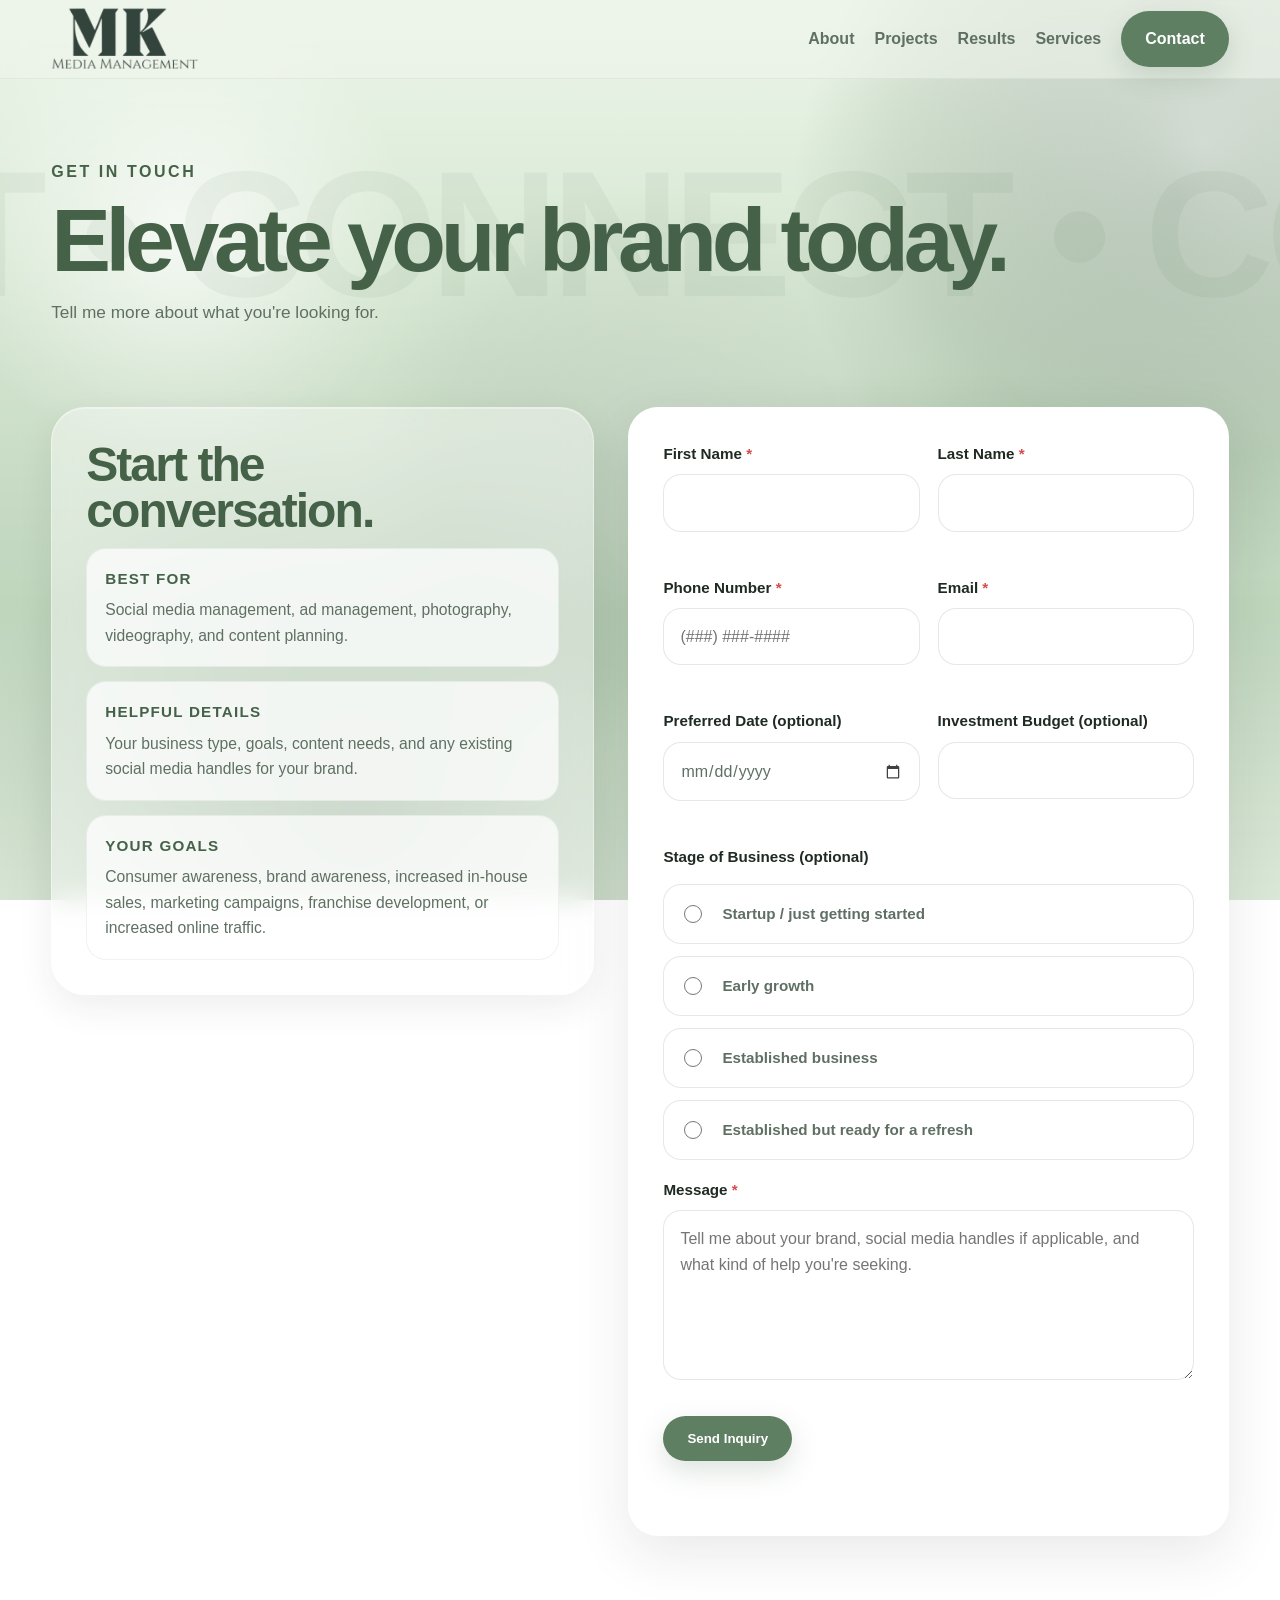
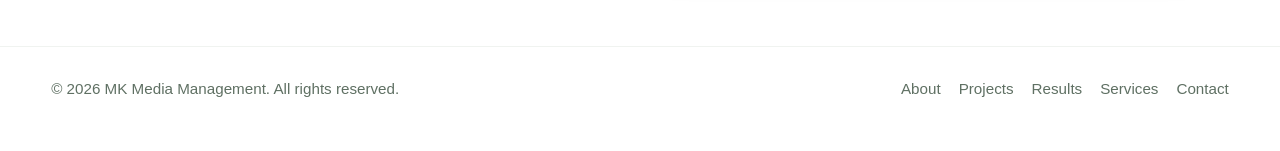
<file: contact.html>
<!DOCTYPE html>
<html lang="en">
<head>
  <meta charset="UTF-8" />
  <meta name="viewport" content="width=device-width, initial-scale=1.0" />
  <title>Contact | MK Media Management</title>
  <link rel="stylesheet" href="styles.css" />
</head>

<body>
  <div class="scroll-bg" id="scrollBg"></div>

  <header>
    <div class="container nav">
      <a href="index.html" class="logo" aria-label="MK Media Management Home">
        <img src="images/mk-logo.png" alt="MK Media Management Logo" />
      </a>

      <nav class="nav-links" aria-label="Main navigation">
        <div class="nav-page-links">
          <a href="about.html">About</a>
          <a href="index.html#projects">Projects</a>
          <a href="index.html#stats">Results</a>
          <a href="index.html#services">Services</a>
        </div>
        <a href="contact.html" class="btn btn-primary nav-contact-btn">Contact</a>
      </nav>
    </div>
  </header>

  <main>
    <section class="contact-hero">
      <div class="contact-bg-word decorative-background-type">CONTACT • CONNECT • CONTACT •</div>

      <div class="container">
        <span class="eyebrow">Get in Touch</span>
        <h1 class="contact-heading">Elevate your brand today.</h1>
        <p class="contact-subtitle">Tell me more about what you're looking for.</p>
      </div>
    </section>

    <section class="contact-section">
      <div class="container contact-layout">
        <div class="contact-info">
          <h2>Start the conversation.</h2>

          <div class="info-list">
            <div class="info-item">
              <strong>Best for</strong>
              <span>Social media management, ad management, photography, videography, and content planning.</span>
            </div>

            <div class="info-item">
              <strong>Helpful details</strong>
              <span>Your business type, goals, content needs, and any existing social media handles for your brand.</span>
            </div>

            <div class="info-item">
              <strong>Your goals</strong>
              <span>Consumer awareness, brand awareness, increased in-house sales, marketing campaigns, franchise development, or increased online traffic.</span>
            </div>
          </div>
        </div>

        <div class="contact-form-wrap">
          <form name="contact" method="POST" data-netlify="true" netlify-honeypot="bot-field" id="contactForm">
            <input type="hidden" name="form-name" value="contact" />

            <p class="bot-field">
              <label>Don’t fill this out: <input name="bot-field" /></label>
            </p>

            <div class="form-grid">
              <div class="form-group">
                <label for="first-name" class="required-label">First Name</label>
                <input type="text" id="first-name" name="first-name" required />
              </div>

              <div class="form-group">
                <label for="last-name" class="required-label">Last Name</label>
                <input type="text" id="last-name" name="last-name" required />
              </div>

              <div class="form-group">
                <label for="phone-number" class="required-label">Phone Number</label>
                <input type="tel" id="phone-number" name="phone-number" placeholder="(###) ###-####" maxlength="14" required />
              </div>

              <div class="form-group">
                <label for="email" class="required-label">Email</label>
                <input type="email" id="email" name="email" required />
              </div>

              <div class="form-group">
                <label for="schedule">Preferred Date (optional)</label>
                <input type="date" id="schedule" name="schedule" />
              </div>

              <div class="form-group">
                <label for="investment">Investment Budget (optional)</label>
                <input type="text" id="investment" name="investment" />
              </div>

              <div class="form-group full">
                <label>Stage of Business (optional)</label>

                <div class="radio-group">
                  <label class="radio-card">
                    <input type="radio" name="business-stage" value="startup" />
                    <span class="radio-text">Startup / just getting started</span>
                  </label>

                  <label class="radio-card">
                    <input type="radio" name="business-stage" value="early-growth" />
                    <span class="radio-text">Early growth</span>
                  </label>

                  <label class="radio-card">
                    <input type="radio" name="business-stage" value="established" />
                    <span class="radio-text">Established business</span>
                  </label>

                  <label class="radio-card">
                    <input type="radio" name="business-stage" value="refresh" />
                    <span class="radio-text">Established but ready for a refresh</span>
                  </label>
                </div>
              </div>

              <div class="form-group full">
                <label for="message" class="required-label">Message</label>
                <textarea id="message" name="message" placeholder="Tell me about your brand, social media handles if applicable, and what kind of help you're seeking." required></textarea>
              </div>
            </div>

            <div class="submit-row">
              <button type="submit" class="btn btn-primary">Send Inquiry</button>
            </div>

            <p id="formResponse" class="form-response" aria-live="polite"></p>
          </form>
        </div>
      </div>
    </section>
  </main>

  <footer>
    <div class="container footer-inner">
      <p>© 2026 MK Media Management. All rights reserved.</p>

      <div class="footer-links">
        <a href="about.html">About</a>
        <a href="index.html#projects">Projects</a>
        <a href="index.html#stats">Results</a>
        <a href="index.html#services">Services</a>
        <a href="contact.html">Contact</a>
      </div>
    </div>
  </footer>
<form name="contact" data-netlify="true" netlify-honeypot="bot-field" hidden>
  <input type="hidden" name="form-name" value="contact" />
  <input name="bot-field" />

  <input type="text" name="first-name" />
  <input type="text" name="last-name" />
  <input type="tel" name="phone-number" />
  <input type="email" name="email" />
  <input type="date" name="schedule" />
  <input type="text" name="investment" />
  <input type="radio" name="business-stage" value="startup" />
  <input type="radio" name="business-stage" value="early-growth" />
  <input type="radio" name="business-stage" value="established" />
  <input type="radio" name="business-stage" value="refresh" />
  <textarea name="message"></textarea>
</form>
  <script src="script.js" defer></script>
</body>
</html>
</file>
<file: styles.css>
/* ==============================
   Shared variables, resets, and index page styles
   ============================== */
    /* ==============================
       THEME VARIABLES
    ============================== */
    :root {
      --bg: #e3efe0;
      --bg2: #cfe2cb;
      --bg3: #d4e3d1;
      --panel: rgba(255, 255, 255, 0.72);
      --text: #1f2a22;
      --muted: #5f7063;
      --green: #5f7f62;
      --green-dark: #456248;
      --line: rgba(69, 98, 72, 0.14);
      --shadow: 0 18px 55px rgba(25, 41, 29, 0.1);
      --max: 1200px;
    }

    /* ==============================
       RESET / BASE
    ============================== */
    * {
      box-sizing: border-box;
      margin: 0;
      padding: 0;
    }

    html {
      scroll-behavior: smooth;
    }

    body {
      font-family: Arial, Helvetica, sans-serif;
      color: var(--text);
      background: transparent;
      overflow-x: hidden;
      line-height: 1.6;
    }


    a,
    a:hover,
    .logo,
    .logo:hover,
    .btn,
    .btn:hover,
    .nav-links a,
    .nav-links a:hover,
    .footer-links a,
    .footer-links a:hover {
      color: inherit;
      text-decoration: none;
    }

    img,
    video {
      display: block;
      max-width: 100%;
    }

    .container {
      width: min(92%, var(--max));
      margin: 0 auto;
    }

    .section {
      position: relative;
      padding: 110px 0;
    }

    .eyebrow {
      display: inline-block;
      margin-bottom: 14px;
      font-size: 1rem;
      letter-spacing: 0.16em;
      text-transform: uppercase;
      font-weight: 700;
      color: var(--green-dark);
    }

    .section-title {
      max-width: none;
      margin-bottom: 16px;
      font-size: clamp(2.2rem, 5vw, 4.4rem);
      line-height: 0.96;
      letter-spacing: -0.05em;
      color: var(--green-dark);
    }

    .decorative-background-type {
      font-family: "Arial Black", Arial, Helvetica, sans-serif;
      font-weight: 900;
      line-height: 0.86;
      letter-spacing: -0.045em;
      text-transform: uppercase;
      color: rgba(69, 98, 72, 0.06);
      -webkit-font-smoothing: antialiased;
      text-rendering: geometricPrecision;
    }

    .section-subtitle {
      max-width: 720px;
      color: var(--muted);
      font-size: 1.05rem;
    }

    /* ==============================
       ANIMATED BACKGROUND
    ============================== */
    .scroll-bg {
      position: fixed;
      inset: 0;
      z-index: -1;
      pointer-events: none;
      will-change: transform, filter;
      animation: backgroundDrift 22s ease-in-out infinite alternate;
      background:
        radial-gradient(circle at 14% 18%, rgba(255, 255, 255, 0.72), transparent 18%),
        radial-gradient(circle at 82% 16%, rgba(255, 255, 255, 0.52), transparent 22%),
        radial-gradient(circle at 52% 42%, rgba(255, 255, 255, 0.26), transparent 28%),
        radial-gradient(circle at 78% 22%, rgba(47, 79, 54, 0.42), transparent 28%),
        radial-gradient(circle at 28% 78%, rgba(95, 127, 98, 0.36), transparent 32%),
        radial-gradient(circle at 72% 70%, rgba(122, 156, 126, 0.28), transparent 24%),
        radial-gradient(circle at 50% 52%, rgba(62, 95, 68, 0.18), transparent 36%),
        linear-gradient(to bottom, #edf6ea 0%, #d8e8d4 30%, #bfd5bc 68%, #dbe8d8 100%);
    }

    @keyframes backgroundDrift {
      0% {
        transform: scale(1);
        filter: saturate(1) brightness(1);
      }

      50% {
        transform: scale(1.03);
        filter: saturate(1.08) brightness(1.03);
      }

      100% {
        transform: scale(1.05);
        filter: saturate(1.12) brightness(1.05);
      }
    }

    /* ==============================
       BUTTONS
    ============================== */
    .btn {
      display: inline-flex;
      align-items: center;
      justify-content: center;
      border: none;
      border-radius: 999px;
      padding: 15px 24px;
      font-weight: 700;
      cursor: pointer;
      transition: background-color 0.25s ease, color 0.25s ease, transform 0.25s ease, box-shadow 0.25s ease;
    }

    .btn-primary {
      background: var(--green);
      color: #ffffff;
      box-shadow: 0 10px 28px rgba(69, 98, 72, 0.18);
    }

    .btn-primary:hover {
      background: #ffffff;
      color: var(--green-dark);
      transform: scale(1.06);
      box-shadow: 0 12px 30px rgba(69, 98, 72, 0.16);
    }

    /* ==============================
       HEADER / NAVIGATION
    ============================== */
    header {
      position: sticky;
      top: 0;
      z-index: 1000;
      background: rgba(238, 244, 236, 0.6);
      backdrop-filter: blur(12px);
      border-bottom: 1px solid rgba(69, 98, 72, 0.08);
    }

    .nav {
      min-height: 78px;
      display: flex;
      align-items: center;
      justify-content: space-between;
      gap: 24px;
    }

    .logo {
      display: flex;
      align-items: center;
    }

    .logo img {
      height: 64px;
      width: auto;
      object-fit: contain;
      transition: transform 0.25s ease, opacity 0.25s ease;
    }

    .logo:hover img {
      transform: scale(1.03);
      opacity: 0.92;
    }

    .nav-links {
      display: flex;
      align-items: center;
      flex-wrap: wrap;
      gap: 20px;
    }

    .nav-page-links {
      display: flex;
      align-items: center;
      flex-wrap: wrap;
      gap: 20px;
    }

    .nav-links a {
      font-weight: 600;
      color: var(--muted);
    }

    .nav-links a:hover {
      color: var(--text);
    }

    .nav-links a.nav-contact-btn {
      background: var(--green);
      color: #ffffff !important;
      box-shadow: 0 10px 28px rgba(69, 98, 72, 0.18);
    }

    .nav-links a.nav-contact-btn:hover {
      background: #ffffff;
      color: var(--green-dark) !important;
      transform: scale(1.06);
      box-shadow: 0 12px 30px rgba(69, 98, 72, 0.16);
    }

    /* =========================================
       HERO + SOCIAL ICONS + PHONE
    ========================================= */
    .hero {
      position: relative;
      min-height: 100vh;
      display: flex;
      align-items: center;
      padding: 10px 0 160px;
      overflow: hidden;
    }

    .hero-bg-word {
      --word-offset: 0px;
      position: absolute;
      left: 30%;
      top: 60%;
      transform: translate3d(calc(-50% + var(--word-offset)), 0, 0);
      font-size: clamp(5rem, 16vw, 16rem);
      white-space: nowrap;
      pointer-events: none;
      user-select: none;
      will-change: transform;
    }

    .hero-grid {
      position: relative;
      z-index: 2;
      display: grid;
      grid-template-columns: 1.02fr 0.98fr;
      align-items: center;
      gap: 42px;
    }

    .hero-social-stack {
      display: flex;
      flex-direction: column;
      gap: 10px;
      width: fit-content;
      margin-bottom: 36px;
      position: relative;
      top: 0;
    }

    .social-pill {
      width: 54px;
      height: 54px;
      display: flex;
      align-items: center;
      gap: 12px;
      overflow: hidden;
      border-radius: 999px;
      background: rgba(255, 255, 255, 0.62);
      backdrop-filter: blur(12px);
      border: 1px solid rgba(255, 255, 255, 0.42);
      box-shadow: 0 12px 30px rgba(25, 41, 29, 0.1);
      color: var(--green-dark);
      font-weight: 800;
      white-space: nowrap;
      line-height: 1;
      transition: width 0.3s ease, transform 0.25s ease, background 0.25s ease;
    }

    .social-pill:hover {
      width: 320px;
      transform: translateX(4px) scale(1.03);
      background: rgba(255, 255, 255, 0.9);
    }

    .social-pill img {
      display: block;
      width: 34px;
      height: 34px;
      object-fit: contain;
      flex: 0 0 34px;
      margin-left: 10px;
    }

    .social-pill span {
      display: block;
      opacity: 0;
      transform: translateX(0);
      line-height: 1;
      padding-top: 1px;
      transition: opacity 0.25s ease;
    }

    .social-pill:hover span {
      opacity: 1;
    }

    .hero h1 {
      max-width: 700px;
      margin-bottom: 20px;
      font-size: clamp(4rem, 8vw, 7.5rem);
      line-height: 0.86;
      letter-spacing: -0.045em;

      /* APPLE FONT FIX */
      font-family: "Arial Black", Arial, Helvetica, sans-serif;
      font-weight: 900;
      -webkit-font-smoothing: antialiased;
      text-rendering: geometricPrecision;

      text-transform: uppercase;
      color: var(--green-dark);
    }

    .hero p {
      max-width: 610px;
      margin-bottom: 28px;
      color: var(--muted);
      font-size: 1.1rem;
      font-weight: 600;
    }

    .hero-actions,
    .hero-tags {
      display: flex;
      flex-wrap: wrap;
      gap: 14px;
    }

    .hero-actions {
      margin-bottom: 26px;
    }

    .hero-tags span {
      padding: 10px 14px;
      border-radius: 999px;
      background: rgba(255, 255, 255, 0.66);
      border: 1px solid var(--line);
      color: var(--muted);
      font-size: 0.92rem;
      font-weight: 600;
    }

    .hero-right {
      position: relative;
      min-height: 760px;
    }

    .hero-orbit {
      position: absolute;
      top: 50%;
      left: 50%;
      z-index: 1;
      width: 620px;
      height: 620px;
      transform: translate(-50%, -50%) rotate(0deg);
      transform-origin: center;
      border-radius: 50%;
      border: 2px dashed rgba(255, 255, 255, 0.42);
      opacity: 0.7;
      transition: transform 0.1s linear;
    }

    .orbit-spinner {
      --orbit-rotation: 0deg;
      position: absolute;
      inset: 0;
      transform-origin: center;
      transform: translateZ(0) rotate(0deg);
      transition: none;
      will-change: transform;
    }

    .hero-orbit-front {
      display: none;
    }

    .orbit-icon {
      position: absolute;
      width: 80px;
      height: 80px;
      display: grid;
      place-items: center;
      border-radius: 50%;
      background: rgba(255, 255, 255, 0.95);
      border: 1px solid rgba(69, 98, 72, 0.14);
      box-shadow: 0 14px 28px rgba(25, 41, 29, 0.12);
      color: var(--green-dark);
      font-size: 28px;
      transform-origin: center;
      transition: transform 0.25s ease, box-shadow 0.25s ease;
    }

    .orbit-icon:hover {
      transform: scale(1.12) translateY(-2px);
    }

    .hero-orbit .orbit-icon i {
      transform: rotate(calc(-1 * var(--orbit-rotation)));
      transform-origin: center;
    }

    .orbit-icon.ig {
      top: 6px;
      left: 90%;
      transform: translateX(-50%);
    }

    .orbit-icon.ig:hover {
      transform: translateX(-50%) translateY(-2px) scale(1.12);
    }

    .orbit-icon.tt {
      bottom: 18px;
      left: -10px;
    }

    .orbit-icon.fb {
      right: -10px;
      bottom: 18px;
    }

    .orbit-dot {
      position: absolute;
      width: 16px;
      height: 16px;
      border-radius: 50%;
      background: rgba(255, 255, 255, 0.95);
      border: 1px solid rgba(69, 98, 72, 0.14);
      box-shadow: 0 10px 20px rgba(25, 41, 29, 0.12);
    }

    .dot1 {
      top: 10%;
      left: 22%;
    }

    .dot2 {
      top: 20%;
      right: 8%;
    }

    .dot3 {
      right: 14%;
      bottom: 18%;
    }

    .dot4 {
      bottom: 8%;
      left: 28%;
    }

    .dot5 {
      top: 50%;
      left: -8%;
    }

    .phone-stage {
      position: absolute;
      top: 50%;
      left: 50%;
      z-index: 3;
      width: 330px;
      height: 700px;
      perspective: 1400px;
      transform: translate(-50%, -50%);
    }

    .phone {
      position: relative;
      isolation: isolate;
      width: 100%;
      height: 100%;
      padding: 14px;
      border-radius: 44px;
      background: linear-gradient(145deg, #1d241f, #0f1411);
      box-shadow: 0 35px 80px rgba(21, 31, 23, 0.22), inset 0 0 0 1px rgba(255, 255, 255, 0.1);
      transform-style: preserve-3d;
      transition: transform 0.18s ease;
    }

    @media (min-width: 761px) {
      .phone {
        rotate: 0deg;
        transform-origin: 50% 50%;
      }
    }

    .phone::before {
      content: "";
      position: absolute;
      top: 8px;
      left: 50%;
      z-index: 10;
      width: 110px;
      height: 22px;
      border-radius: 0 0 18px 18px;
      background: #0a0d0b;
      pointer-events: none;
      transform: translate3d(-50%, 0, 1px);
    }

    .phone-screen {
      position: relative;
      z-index: 1;
      width: 100%;
      height: 100%;
      overflow: hidden;
      border-radius: 34px;
      background: linear-gradient(to bottom, rgba(0, 0, 0, 0.1), rgba(0, 0, 0, 0.22)), #d8e4d5;
    }

    .phone-screen video {
      position: relative;
      z-index: 1;
      width: 100%;
      height: 100%;
      object-fit: cover;
      transform: scale(1.02);
    }

    .screen-ui {
      position: absolute;
      inset: 0;
      z-index: 2;
      background: linear-gradient(to bottom, rgba(255, 255, 255, 0.16), transparent 22%), linear-gradient(to top, rgba(0, 0, 0, 0.16), transparent 24%);
      pointer-events: none;
    }

    /* ==============================
       WHY IT MATTERS
    ============================== */
    .story-section {
      padding: 0 0 120px;
    }

    .story-layout {
      display: grid;
      grid-template-columns: 0.9fr 1.1fr;
      align-items: center;
      gap: 48px;
    }

    .story-visual {
      display: flex;
      align-items: center;
      justify-content: center;
    }

    .story-image {
      width: 100%;
      max-width: 460px;
      border-radius: 28px;
      background: rgba(255, 255, 255, 0.72);
      border: 1px solid rgba(255, 255, 255, 0.45);
      box-shadow: var(--shadow);
    }

    .story-wrap {
      max-width: 950px;
      margin: 0 auto;
    }

    .story-block {
      padding: 50px 0;
    }

    .story-block h2 {
      max-width: 820px;
      margin-bottom: 16px;
      font-size: clamp(2rem, 5vw, 4.2rem);
      line-height: 0.96;
      letter-spacing: -0.05em;
      color: var(--green-dark);
    }

    .story-block p {
      max-width: 720px;
      color: var(--muted);
      font-size: 1.08rem;
    }

    /* ==============================
       PROJECTS
    ============================== */
    .projects-grid {
      display: grid;
      grid-template-columns: repeat(4, 1fr);
      gap: 18px;
    }

    .projects-carousel-indicator {
      display: none;
    }

    .project-card {
      position: relative;
      height: 480px;
      overflow: hidden;
      border-radius: 26px;
      border: 1px solid rgba(255, 255, 255, 0.4);
      box-shadow: var(--shadow);
    }

    .project-card video {
      width: 100%;
      height: 100%;
      object-fit: cover;
    }

    .project-overlay {
      position: absolute;
      right: 12px;
      bottom: 12px;
      left: 12px;
      padding: 14px 16px;
      border-radius: 16px;
      background: rgba(255, 255, 255, 0.55);
      backdrop-filter: blur(10px);
      -webkit-backdrop-filter: blur(10px);
      border: 1px solid rgba(255, 255, 255, 0.4);
      color: var(--green-dark);
      font-weight: 600;
      font-size: 0.9rem;
      transition: transform 0.25s ease, background 0.25s ease;
    }

    .project-overlay p {
      margin: 0;
    }

    .project-card:hover .project-overlay {
      transform: translateY(-4px);
      background: rgba(255, 255, 255, 0.75);
    }

    /* ==============================
       RESULTS / STATS
    ============================== */
    .results-section {
      position: relative;
    }

    .results-metrics {
      display: grid;
      grid-template-columns: repeat(4, 1fr);
      gap: 18px;
      margin-top: 42px;
    }

    .result-metric,
    .results-card {
      border-radius: 28px;
      background: rgba(255, 255, 255, 0.42);
      backdrop-filter: blur(14px);
      -webkit-backdrop-filter: blur(14px);
      border: 1px solid rgba(255, 255, 255, 0.38);
      box-shadow: 0 12px 35px rgba(25, 41, 29, 0.08), inset 0 1px 0 rgba(255, 255, 255, 0.35);
    }

    .result-metric {
      min-height: 170px;
      padding: 28px 22px;
      display: flex;
      flex-direction: column;
      align-items: center;
      justify-content: center;
      text-align: center;
    }

    .result-metric span {
      display: block;
      margin-bottom: 10px;
      font-size: clamp(2rem, 4vw, 3.8rem);
      line-height: 1;
      letter-spacing: -0.06em;
      font-weight: 800;
      color: var(--green-dark);
    }

    .result-metric p {
      color: var(--muted);
      font-size: 1rem;
      font-weight: 700;
      text-align: center;
    }

    .results-grid {
      display: grid;
      grid-template-columns: 1.05fr 0.95fr;
      align-items: start;
      gap: 22px;
      margin-top: 24px;
    }

    .results-card {
      height: fit-content;
      padding: 28px;
      overflow: hidden;
    }

    .results-card.large {
      grid-row: span 2;
    }

    .results-card h3 {
      margin-bottom: 12px;
      font-size: clamp(1.5rem, 3vw, 2.4rem);
      line-height: 0.98;
      letter-spacing: -0.04em;
      color: var(--green-dark);
    }

    .results-card p {
      margin-bottom: 22px;
      color: var(--muted);
    }

    .results-card img {
      width: 100%;
      border-radius: 22px;
      border: 1px solid rgba(69, 98, 72, 0.1);
      box-shadow: 0 12px 30px rgba(25, 41, 29, 0.08);
    }

    /* ==============================
       SERVICES
    ============================== */
    .services-grid {
      display: grid;
      grid-template-columns: repeat(4, 1fr);
      gap: 18px;
      margin-top: 40px;
    }

    .service-card {
      min-height: 250px;
      padding: 28px 22px;
      border-radius: 26px;
      background: rgba(255, 255, 255, 0.42);
      backdrop-filter: blur(14px);
      -webkit-backdrop-filter: blur(14px);
      border: 1px solid rgba(255, 255, 255, 0.38);
      box-shadow: 0 12px 35px rgba(25, 41, 29, 0.08), inset 0 1px 0 rgba(255, 255, 255, 0.35);
      transition: transform 0.25s ease, box-shadow 0.25s ease;
    }

    .service-card:hover {
      transform: translateY(-6px);
      box-shadow: 0 18px 40px rgba(25, 41, 29, 0.1), inset 0 1px 0 rgba(255, 255, 255, 0.35);
    }

    .service-icon {
      width: 52px;
      height: 52px;
      display: grid;
      place-items: center;
      margin-bottom: 16px;
      border-radius: 16px;
      background: rgba(255, 255, 255, 0.28);
      backdrop-filter: blur(8px);
      border: 1px solid rgba(255, 255, 255, 0.32);
      color: var(--green-dark);
      font-size: 1.2rem;
      font-weight: 900;
    }

    .service-toggle {
      width: 100%;
      display: block;
      padding: 0;
      border: 0;
      background: transparent;
      color: inherit;
      font: inherit;
      text-align: left;
    }

    .service-title {
      display: block;
      margin-bottom: 12px;
      font-size: 1.1rem;
      font-weight: 700;
      color: var(--green-dark);
    }

    .service-toggle-icon {
      display: none;
    }

    .service-card p {
      color: var(--muted);
      font-size: 0.96rem;
    }

    /* ==============================
       CTA
    ============================== */
    .cta-section {
      padding: 110px 0 120px;
    }

    .cta-box {
      display: flex;
      align-items: center;
      justify-content: space-between;
      flex-wrap: wrap;
      gap: 24px;
      padding: 42px;
      border-radius: 34px;
      background: linear-gradient(135deg, rgba(255, 255, 255, 0.82), rgba(231, 239, 230, 0.82));
      border: 1px solid rgba(255, 255, 255, 0.5);
      box-shadow: var(--shadow);
      color: var(--green-dark);
    }

    .cta-box h2 {
      max-width: 650px;
      margin-bottom: 10px;
      font-size: clamp(2rem, 4vw, 3.6rem);
      line-height: 0.98;
      letter-spacing: -0.04em;
    }

    .cta-box p {
      max-width: 620px;
      color: var(--muted);
    }

    /* ==============================
       FOOTER
    ============================== */
    footer {
      padding: 30px 0 50px;
      border-top: 1px solid rgba(69, 98, 72, 0.08);
    }

    .footer-inner {
      display: flex;
      align-items: center;
      justify-content: space-between;
      flex-wrap: wrap;
      gap: 16px;
      color: var(--muted);
      font-size: 0.95rem;
    }

    .footer-links {
      display: flex;
      flex-wrap: wrap;
      gap: 18px;
    }

    .footer-links a:hover {
      color: var(--text);
    }

    /* ==============================
       REVEAL ANIMATION
    ============================== */
    .reveal {
      opacity: 0;
      transform: translateY(50px);
      transition: opacity 0.8s ease, transform 0.8s ease;
      will-change: opacity, transform;
    }

    .reveal.visible {
      opacity: 1;
      transform: translateY(0);
    }

    /* ==============================
       RESPONSIVE
    ============================== */
    @media (max-width: 1080px) {

      .hero-grid,
      .story-layout,
      .results-grid {
        grid-template-columns: 1fr;
      }

      .projects-grid,
      .results-metrics,
      .services-grid {
        grid-template-columns: repeat(2, 1fr);
      }

      .story-visual {
        justify-content: flex-start;
      }

      .hero-right {
        min-height: 640px;
      }

      .results-card.large {
        grid-row: auto;
      }
    }

    @media (max-width: 720px) {
      .nav {
        flex-direction: column;
        align-items: flex-start;
        padding: 14px 0;
      }

      .section {
        padding: 80px 0;
      }

      .hero {
        min-height: auto;
        padding-top: 46px;
      }

      .hero h1 {
        font-size: 3.6rem;
      }

      .hero-social-stack {
        top: 0;
        margin-bottom: 36px;
      }

      .hero-right {
        min-height: 560px;
      }

      .projects-grid,
      .results-metrics,
      .results-grid,
      .services-grid {
        grid-template-columns: 1fr;
      }

      .cta-box {
        padding: 30px 24px;
      }

      .story-block {
        padding: 56px 0;
      }
    }

    @media (max-width: 760px) {
      .nav {
        min-height: 0;
        display: grid;
        grid-template-columns: minmax(0, 1fr) auto;
        grid-template-areas:
          "logo contact"
          "links links";
        align-items: center;
        gap: 8px 12px;
        padding: 10px 0 11px;
      }

      .logo {
        grid-area: logo;
        min-width: 0;
        width: clamp(175px, 44vw, 190px);
        justify-self: start;
      }

      .logo img {
        width: 100%;
        height: auto;
        max-width: 100%;
      }

      .nav-links {
        display: contents;
      }

      .nav-page-links {
        grid-area: links;
        width: 100%;
        display: flex;
        justify-content: space-between;
        align-items: center;
        gap: clamp(8px, 2vw, 14px);
      }

      .nav-page-links a {
        font-size: clamp(0.78rem, 3.1vw, 0.92rem);
        white-space: nowrap;
      }

      .nav-links a.nav-contact-btn {
        grid-area: contact;
        height: 46px;
        min-height: 0;
        padding: 0 20px;
        display: inline-flex;
        align-items: center;
        justify-content: center;
        font-size: 0.9rem;
        white-space: nowrap;
      }

      .hero {
        display: block;
        padding-top: 28px;
        padding-bottom: 64px;
      }

      .hero-social-stack {
        flex-direction: row;
        align-items: center;
        gap: 12px;
        width: auto;
        margin-bottom: 14px;
        top: auto;
      }

      .social-pill,
      .social-pill:hover {
        width: 42px;
        height: 42px;
        flex: 0 0 42px;
        gap: 0;
        transform: none;
      }

      .social-pill img {
        width: 26px;
        height: 26px;
        flex: 0 0 26px;
        margin: auto;
      }

      .social-pill span {
        display: none;
      }

      .hero-actions {
        width: 100%;
        display: grid;
        grid-template-columns: repeat(2, minmax(0, 1fr));
        gap: 10px;
      }

      .hero-actions .btn {
        width: 100%;
        min-height: 48px;
        padding: 0 10px;
        font-size: clamp(0.94rem, 3.7vw, 1rem);
        white-space: nowrap;
      }

      .hero-tags {
        width: 100%;
        display: grid;
        grid-template-columns: repeat(3, minmax(0, 1fr));
        gap: 8px;
      }

      .hero-tags span {
        display: flex;
        align-items: center;
        justify-content: center;
        min-width: 0;
        padding: 8px 4px;
        font-size: clamp(0.78rem, 3.2vw, 0.9rem);
        text-align: center;
        white-space: nowrap;
      }

      .hero-orbit {
        --mobile-orbit-size: min(86vw, 360px);
        --mobile-orbit-radius: calc(var(--mobile-orbit-size) / 2);
        --mobile-icon-size: 64px;
        --mobile-dot-size: 16px;
        width: var(--mobile-orbit-size);
        height: var(--mobile-orbit-size);
        transform: translate3d(-50%, -50%, 0);
        transition: none;
        overflow: visible;
      }

      .orbit-spinner {
        transition: none;
      }

      .hero-orbit {
        z-index: 1;
      }

      .hero-orbit-front {
        display: none;
      }

      .orbit-icon {
        width: var(--mobile-icon-size);
        height: var(--mobile-icon-size);
        font-size: 23px;
        box-shadow: 0 10px 22px rgba(25, 41, 29, 0.11);
        transition: box-shadow 0.25s ease;
      }

      .hero-orbit .orbit-icon,
      .hero-orbit .orbit-dot {
        top: 50%;
        right: auto;
        bottom: auto;
        left: 50%;
        transform:
          translate(-50%, -50%) rotate(var(--angle)) translateX(var(--mobile-orbit-radius)) rotate(calc(-1 * var(--angle)));
        transform-origin: center;
      }

      .hero-orbit .orbit-icon i {
        transform: rotate(calc(-1 * var(--orbit-rotation)));
        transform-origin: center;
      }

      .hero-orbit .orbit-dot {
        width: var(--mobile-dot-size);
        height: var(--mobile-dot-size);
      }

      .orbit-icon:hover,
      .orbit-icon.ig:hover {
        transform:
          translate(-50%, -50%) rotate(var(--angle)) translateX(var(--mobile-orbit-radius)) rotate(calc(-1 * var(--angle)));
      }

      .hero-orbit .orbit-icon.ig {
        --angle: 35deg;
        z-index: 1;
      }

      .hero-orbit .orbit-icon.tt {
        --angle: 148deg;
        z-index: 1;
      }

      .hero-orbit .orbit-icon.fb {
        --angle: 295deg;
        z-index: 1;
      }

      .hero-orbit .dot1 {
        --angle: 25deg;
      }

      .hero-orbit .dot2 {
        --angle: 70deg;
      }

      .hero-orbit .dot3 {
        --angle: 115deg;
      }

      .hero-orbit .dot4 {
        --angle: 205deg;
      }

      .hero-orbit .dot5 {
        --angle: 250deg;
      }

      .phone-stage {
        z-index: 3;
        width: 252px;
        height: 504px;
        transform: translate3d(-50%, -50%, 0);
        transition: none;
        will-change: transform;
      }

      .phone {
        box-shadow: 0 24px 52px rgba(21, 31, 23, 0.2), inset 0 0 0 1px rgba(255, 255, 255, 0.1);
        transition: none;
      }

      .hero-bg-word {
        position: relative;
        left: auto;
        top: auto;
        z-index: 2;
        display: block;
        width: max-content;
        max-width: none;
        margin: 16px 0 0;
        transform: translate3d(var(--word-offset), 0, 0);
        font-size: clamp(2.5rem, 12vw, 4.5rem);
        opacity: 1;
      }

      .story-wrap {
        order: 1;
      }

      .story-visual {
        order: 2;
      }

      .projects-grid {
        display: flex;
        grid-template-columns: none;
        gap: 16px;
        overflow-x: auto;
        overflow-y: hidden;
        scroll-snap-type: x mandatory;
        -webkit-overflow-scrolling: touch;
        padding: 0 8vw 8px 0;
        scrollbar-width: none;
      }

      .projects-grid::-webkit-scrollbar {
        display: none;
      }

      .projects-grid:focus-visible {
        outline: 2px solid var(--green-dark);
        outline-offset: 6px;
      }

      .project-card {
        flex: 0 0 84vw;
        width: 84vw;
        max-width: 360px;
        height: auto;
        aspect-ratio: 4 / 5;
        scroll-snap-align: start;
        scroll-snap-stop: always;
      }

      .project-card video {
        display: block;
        object-fit: cover;
      }

      .project-overlay {
        right: 10px;
        bottom: 10px;
        left: 10px;
        padding: 12px 13px;
        border-radius: 14px;
        font-size: 0.84rem;
        line-height: 1.35;
      }

      .projects-carousel-indicator {
        display: flex;
        justify-content: center;
        align-items: center;
        margin-top: 14px;
        color: var(--green-dark);
        font-size: 0.9rem;
        font-weight: 700;
        letter-spacing: 0.08em;
      }

      .results-metrics {
        grid-template-columns: repeat(2, minmax(0, 1fr));
        gap: 12px;
        margin-top: 32px;
      }

      .result-metric {
        min-height: 142px;
        padding: 22px 14px;
        border-radius: 24px;
      }

      .result-metric span {
        margin-bottom: 8px;
        font-size: clamp(2rem, 8vw, 2.75rem);
        letter-spacing: -0.045em;
      }

      .result-metric p {
        font-size: 0.9rem;
        line-height: 1.25;
      }

      .results-grid {
        grid-template-columns: 1fr;
        gap: 22px;
        margin-top: 34px;
      }

      .results-card {
        height: auto;
        padding: 24px 18px;
        border-radius: 26px;
      }

      .results-card h3 {
        margin-bottom: 18px;
        font-size: clamp(1.45rem, 7vw, 2rem);
        line-height: 1;
      }

      .results-card img {
        display: block;
        width: 100%;
        height: auto;
        object-fit: contain;
        margin: 0 auto;
        border-radius: 18px;
      }

      .results-heading-second-line {
        display: block;
      }

      .services-grid {
        grid-template-columns: 1fr;
        gap: 12px;
        margin-top: 28px;
      }

      .service-card {
        min-height: 0;
        padding: 18px 20px;
        border-radius: 24px;
      }

      .service-card:hover {
        transform: none;
      }

      .service-toggle {
        min-height: 56px;
        display: grid;
        grid-template-columns: auto minmax(0, 1fr) auto;
        align-items: center;
        gap: 14px;
        cursor: pointer;
      }

      .service-toggle:focus-visible {
        outline: 2px solid var(--green-dark);
        outline-offset: 6px;
        border-radius: 18px;
      }

      .service-icon {
        width: 56px;
        height: 56px;
        margin: 0;
        border-radius: 18px;
        font-size: 1rem;
      }

      .service-title {
        margin: 0;
        font-size: clamp(0.98rem, 4vw, 1.08rem);
        line-height: 1.15;
      }

      .service-toggle-icon {
        width: 26px;
        height: 26px;
        display: grid;
        place-items: center;
        color: var(--green-dark);
        font-size: 1.55rem;
        font-weight: 700;
        line-height: 1;
        transition: transform 0.22s ease;
      }

      .service-toggle-icon::before {
        content: "+";
      }

      .service-card.is-open .service-toggle-icon {
        transform: rotate(180deg);
      }

      .service-card.is-open .service-toggle-icon::before {
        content: "-";
      }

      .service-panel {
        display: grid;
        grid-template-rows: 0fr;
        opacity: 0;
        transition: grid-template-rows 0.24s ease, opacity 0.2s ease;
      }

      .service-card.is-open .service-panel {
        grid-template-rows: 1fr;
        opacity: 1;
      }

      .service-panel-inner {
        overflow: hidden;
      }

      .service-panel p {
        margin-top: 18px;
        font-size: 0.94rem;
        line-height: 1.55;
      }
    }

/* ==============================
   About page styles
   ============================== */
    /* ================================
       THEME VARIABLES
    ================================= */
    :root {
      --bg: #e3efe0;
      --bg2: #cfe2cb;
      --bg3: #d4e3d1;
      --text: #1f2a22;
      --muted: #5f7063;
      --green: #5f7f62;
      --green-dark: #456248;
      --line: rgba(69, 98, 72, 0.14);
      --shadow: 0 18px 55px rgba(25, 41, 29, 0.10);
      --max: 1200px;
    }

    /* ================================
       RESET + BASE STYLES
    ================================= */
    * {
      box-sizing: border-box;
      margin: 0;
      padding: 0;
    }

    html {
      scroll-behavior: smooth;
    }

    body {
      font-family: Arial, Helvetica, sans-serif;
      color: var(--text);
      background: transparent;
      overflow-x: hidden;
      line-height: 1.6;
    }

    a {
      color: inherit;
      text-decoration: none;
    }

    img {
      display: block;
      max-width: 100%;
    }

    .decorative-background-type {
      font-family: "Arial Black", Arial, Helvetica, sans-serif;
      font-weight: 900;
      letter-spacing: -0.045em;
      text-transform: uppercase;
      -webkit-font-smoothing: antialiased;
      text-rendering: geometricPrecision;
    }

    .container {
      width: min(92%, var(--max));
      margin: 0 auto;
    }

    /* ================================
       BUTTONS
    ================================= */
    .btn {
      display: inline-flex;
      align-items: center;
      justify-content: center;
      border-radius: 999px;
      padding: 15px 24px;
      font-weight: 700;
      border: none;
      cursor: pointer;
      transition: background-color 0.25s ease,
        color 0.25s ease,
        transform 0.25s ease,
        box-shadow 0.25s ease;
    }

    .btn-primary {
      background: var(--green);
      color: #ffffff;
      box-shadow: 0 10px 28px rgba(69, 98, 72, 0.18);
    }

    .btn-primary:hover {
      background: #ffffff;
      color: var(--green-dark);
      transform: scale(1.06);
      box-shadow: 0 12px 30px rgba(69, 98, 72, 0.16);
    }

    /* ================================
       ANIMATED BACKGROUND
    ================================= */
    .scroll-bg {
      position: fixed;
      inset: 0;
      z-index: -1;
      pointer-events: none;
      will-change: transform, filter;
      animation: backgroundDrift 22s ease-in-out infinite alternate;
      background:
        radial-gradient(circle at 14% 18%, rgba(255, 255, 255, 0.72), transparent 18%),
        radial-gradient(circle at 82% 16%, rgba(255, 255, 255, 0.52), transparent 22%),
        radial-gradient(circle at 52% 42%, rgba(255, 255, 255, 0.26), transparent 28%),
        radial-gradient(circle at 78% 22%, rgba(47, 79, 54, 0.42), transparent 28%),
        radial-gradient(circle at 28% 78%, rgba(95, 127, 98, 0.36), transparent 32%),
        radial-gradient(circle at 72% 70%, rgba(122, 156, 126, 0.28), transparent 24%),
        radial-gradient(circle at 50% 52%, rgba(62, 95, 68, 0.18), transparent 36%),
        linear-gradient(to bottom, #edf6ea 0%, #d8e8d4 30%, #bfd5bc 68%, #dbe8d8 100%);
    }

    @keyframes backgroundDrift {
      0% {
        transform: scale(1);
        filter: saturate(1) brightness(1);
      }

      50% {
        transform: scale(1.03);
        filter: saturate(1.08) brightness(1.03);
      }

      100% {
        transform: scale(1.05);
        filter: saturate(1.12) brightness(1.05);
      }
    }

    /* ================================
       HEADER + NAVIGATION
    ================================= */
    header {
      position: sticky;
      top: 0;
      z-index: 1000;
      background: rgba(238, 244, 236, 0.42);
      backdrop-filter: blur(12px);
      border-bottom: 1px solid rgba(69, 98, 72, 0.08);
    }

    .nav {
      min-height: 78px;
      display: flex;
      justify-content: space-between;
      align-items: center;
      gap: 24px;
    }

    .logo {
      display: flex;
      align-items: center;
      text-decoration: none;
    }

    .logo img {
      height: 64px;
      width: auto;
      display: block;
      object-fit: contain;
      transition: transform 0.25s ease, opacity 0.25s ease;
    }

    .logo:hover img {
      transform: scale(1.03);
      opacity: 0.92;
    }

    .nav-links {
      display: flex;
      align-items: center;
      gap: 20px;
      flex-wrap: wrap;
    }

    .nav-page-links {
      display: flex;
      align-items: center;
      gap: 20px;
      flex-wrap: wrap;
    }

    .nav-links a {
      font-weight: 600;
      color: var(--muted);
      text-decoration: none;
    }

    .nav-links a:hover {
      color: var(--text);
      text-decoration: none;
    }

    .nav-links a.nav-contact-btn {
      background: var(--green);
      color: #ffffff !important;
      padding: 15px 24px;
      border-radius: 999px;
      box-shadow: 0 10px 28px rgba(69, 98, 72, 0.18);
      transition: background-color 0.25s ease,
        color 0.25s ease,
        transform 0.25s ease,
        box-shadow 0.25s ease;
    }

    .nav-links a.nav-contact-btn:hover {
      background: #ffffff;
      color: var(--green-dark) !important;
      transform: scale(1.06);
      box-shadow: 0 12px 30px rgba(69, 98, 72, 0.16);
    }

    /* ================================
       HERO SECTION
    ================================= */
    .about-hero {
      min-height: 88vh;
      display: flex;
      align-items: center;
      position: relative;
      padding: 70px 0 90px;
      overflow: hidden;
    }

    .hero-grid {
      position: relative;
      z-index: 2;
      display: grid;
      grid-template-columns: 0.95fr 1.05fr;
      gap: 48px;
      align-items: center;
    }

    .portrait-card {
      border-radius: 38px;
      overflow: hidden;
      background: rgba(255, 255, 255, 0.74);
      box-shadow: var(--shadow);
      padding: 10px;
      transform: rotate(-2deg);
    }

    .portrait-card img {
      width: 100%;
      height: 600px;
      object-fit: cover;
      border-radius: 28px;
      background: #dfeadb;
    }

    h1 {
      font-size: clamp(3.6rem, 8vw, 7rem);
      line-height: 0.88;
      letter-spacing: -0.075em;
      color: var(--green-dark);
      margin-bottom: 22px;
    }

    .about-copy {
      max-width: 720px;
      color: var(--muted);
      font-size: 1.12rem;
      margin-bottom: 28px;
    }

    /* ================================
       DETAIL STORY SECTION
    ================================= */
    .detail-section {
      padding: 80px 0 130px;
    }

    .centered-story-layout {
      position: relative;
      min-height: 850px;
      display: grid;
      place-items: center;
    }

    .detail-copy.centered {
      position: relative;
      z-index: 5;
      max-width: 640px;
      padding: 44px;
      border-radius: 36px;
      background: rgba(255, 255, 255, 0.88);
      border: 1px solid rgba(255, 255, 255, 0.5);
      box-shadow: var(--shadow);
    }

    .detail-copy.centered h2 {
      font-size: clamp(2.1rem, 4.5vw, 4rem);
      line-height: 0.94;
      letter-spacing: -0.055em;
      margin-bottom: 18px;
      color: var(--green-dark);
    }

    .detail-copy.centered p {
      color: var(--muted);
      font-size: 1.05rem;
      margin-bottom: 16px;
    }

    .story-img {
      position: absolute;
      display: grid;
      place-items: center;
      overflow: hidden;
      width: 250px;
      height: 320px;
      border-radius: 38px;
      background: #f4f8f2;
      border: 1px solid rgba(69, 98, 72, 0.12);
      box-shadow: var(--shadow);
      color: var(--muted);
      font-weight: 700;
      z-index: 2;
    }

    .story-img img {
      width: 100%;
      height: 100%;
      object-fit: cover;
    }

    .story-img-1 {
      left: -20px;
      top: 110px;
    }

    .story-img-2 {
      right: -20px;
      top: 110px;
    }

    .story-img-3 {
      left: -20px;
      bottom: 110px;
    }

    .story-img-4 {
      right: -20px;
      bottom: 110px;
    }

    /* ================================
       MISSION STATEMENT
    ================================= */
    .mission-section {
      padding: 140px 0 120px;
      text-align: center;
      position: relative;
    }

    .mission-text {
      font-size: clamp(3.5rem, 9vw, 7rem);
      line-height: 0.9;
    }

    .mission-text span {
      display: block;
      color: var(--green-dark);
      transition: transform 0.5s ease, opacity 0.5s ease;
    }

    .mission-text span:nth-child(1) {
      transform: translateY(40px);
      opacity: 0;
    }

    .mission-text span:nth-child(2) {
      transform: translateY(60px);
      opacity: 0;
    }

    .mission-text span:nth-child(3) {
      transform: translateY(80px);
      opacity: 0;
    }

    .mission-wrap.visible .mission-text span {
      transform: translateY(0);
      opacity: 1;
    }

    .mission-wrap.visible .mission-text span:nth-child(1) {
      transition-delay: 0.1s;
    }

    .mission-wrap.visible .mission-text span:nth-child(2) {
      transition-delay: 0.25s;
    }

    .mission-wrap.visible .mission-text span:nth-child(3) {
      transition-delay: 0.4s;
    }

    /* ================================
       FOOTER
    ================================= */
    footer {
      padding: 30px 0 50px;
      border-top: 1px solid rgba(69, 98, 72, 0.08);
    }

    .footer-inner {
      display: flex;
      align-items: center;
      justify-content: space-between;
      gap: 16px;
      flex-wrap: wrap;
      color: var(--muted);
      font-size: 0.95rem;
    }

    .footer-links {
      display: flex;
      gap: 18px;
      flex-wrap: wrap;
    }

    .footer-links a:hover {
      color: var(--text);
    }

    /* ================================
       REVEAL ANIMATION
    ================================= */
    .reveal {
      opacity: 0;
      transform: translateY(55px);
      transition: opacity 0.8s ease, transform 0.8s ease;
    }

    .reveal.visible {
      opacity: 1;
      transform: translateY(0);
    }

    /* ================================
       RESPONSIVE STYLES
    ================================= */
    @media (max-width: 980px) {
      .hero-grid {
        grid-template-columns: 1fr;
      }

      .portrait-card img {
        height: 480px;
      }

      .centered-story-layout {
        min-height: auto;
        display: grid;
        gap: 20px;
      }

      .detail-copy.centered,
      .story-img {
        position: relative;
        left: auto;
        right: auto;
        top: auto;
        bottom: auto;
        width: 100%;
      }

      .story-img {
        height: 260px;
        border-radius: 32px;
      }
    }

    @media (max-width: 720px) {
      .nav {
        flex-direction: column;
        align-items: flex-start;
        padding: 14px 0;
      }

      .about-hero {
        min-height: auto;
        padding-top: 46px;
      }

      h1 {
        font-size: 3.6rem;
      }

      .detail-copy.centered {
        padding: 28px;
      }
    }

    @media (max-width: 760px) {
      .nav {
        min-height: 0;
        display: grid;
        grid-template-columns: minmax(0, 1fr) auto;
        grid-template-areas:
          "logo contact"
          "links links";
        align-items: center;
        gap: 8px 12px;
        padding: 10px 0 11px;
      }

      .logo {
        grid-area: logo;
        min-width: 0;
        width: clamp(175px, 44vw, 190px);
        justify-self: start;
      }

      .logo img {
        width: 100%;
        height: auto;
        max-width: 100%;
      }

      .nav-links {
        display: contents;
      }

      .nav-page-links {
        grid-area: links;
        width: 100%;
        display: flex;
        justify-content: space-between;
        align-items: center;
        gap: clamp(8px, 2vw, 14px);
      }

      .nav-page-links a {
        font-size: clamp(0.78rem, 3.1vw, 0.92rem);
        white-space: nowrap;
      }

      .nav-links a.nav-contact-btn {
        grid-area: contact;
        height: 46px;
        min-height: 0;
        padding: 0 20px;
        display: inline-flex;
        align-items: center;
        justify-content: center;
        font-size: 0.9rem;
        white-space: nowrap;
      }

      .detail-section {
        padding: 64px 0 44px;
      }

      .centered-story-layout {
        display: grid;
        grid-template-columns: repeat(2, minmax(0, 1fr));
        gap: 12px;
        align-items: stretch;
      }

      .detail-copy.centered {
        order: 1;
        grid-column: 1 / -1;
        padding: 28px;
        margin-bottom: 24px;
      }

      .story-img {
        position: relative;
        display: block;
        width: 100%;
        height: auto;
        aspect-ratio: 4 / 5;
        padding: 0;
        border-radius: 24px;
        line-height: 0;
      }

      .story-img-1,
      .story-img-2,
      .story-img-3,
      .story-img-4 {
        order: 2;
      }

      .story-img img {
        position: absolute;
        inset: 0;
        display: block;
        width: 100%;
        height: 100%;
        object-fit: cover;
        object-position: center;
      }

      .mission-section {
        padding: 72px 0 78px;
      }

      .mission-text {
        font-size: clamp(3.5rem, 15vw, 6rem);
        line-height: 0.88;
      }
    }

/* ==============================
   Contact page styles
   ============================== */
    /* ==============================
       THEME VARIABLES
    ============================== */
    :root {
      --text: #1f2a22;
      --muted: #5f7063;
      --green: #5f7f62;
      --green-dark: #456248;
      --line: rgba(69, 98, 72, 0.14);
      --shadow: 0 18px 55px rgba(25, 41, 29, 0.1);
      --max: 1200px;
    }

    /* ==============================
       RESET / BASE
    ============================== */
    * {
      box-sizing: border-box;
      margin: 0;
      padding: 0;
    }

    html {
      scroll-behavior: smooth;
    }

    body {
      font-family: Arial, Helvetica, sans-serif;
      color: var(--text);
      background: transparent;
      overflow-x: hidden;
      line-height: 1.6;
    }

    a {
      color: inherit;
      text-decoration: none;
    }

    img {
      display: block;
      max-width: 100%;
    }

    .decorative-background-type {
      font-family: "Arial Black", Arial, Helvetica, sans-serif;
      font-weight: 900;
      line-height: 0.86;
      letter-spacing: -0.045em;
      text-transform: uppercase;
      color: rgba(69, 98, 72, 0.06);
      -webkit-font-smoothing: antialiased;
      text-rendering: geometricPrecision;
    }

    .container {
      width: min(92%, var(--max));
      margin: 0 auto;
    }

    /* ==============================
       ANIMATED BACKGROUND
    ============================== */
    .scroll-bg {
      position: fixed;
      inset: 0;
      z-index: -1;
      pointer-events: none;
      will-change: transform, filter;
      animation: backgroundDrift 22s ease-in-out infinite alternate;
      background:
        radial-gradient(circle at 14% 18%, rgba(255, 255, 255, 0.72), transparent 18%),
        radial-gradient(circle at 82% 16%, rgba(255, 255, 255, 0.52), transparent 22%),
        radial-gradient(circle at 52% 42%, rgba(255, 255, 255, 0.26), transparent 28%),
        radial-gradient(circle at 78% 22%, rgba(47, 79, 54, 0.42), transparent 28%),
        radial-gradient(circle at 28% 78%, rgba(95, 127, 98, 0.36), transparent 32%),
        radial-gradient(circle at 72% 70%, rgba(122, 156, 126, 0.28), transparent 24%),
        radial-gradient(circle at 50% 52%, rgba(62, 95, 68, 0.18), transparent 36%),
        linear-gradient(to bottom, #edf6ea 0%, #d8e8d4 30%, #bfd5bc 68%, #dbe8d8 100%);
    }

    @keyframes backgroundDrift {
      0% {
        transform: scale(1);
        filter: saturate(1) brightness(1);
      }

      50% {
        transform: scale(1.03);
        filter: saturate(1.08) brightness(1.03);
      }

      100% {
        transform: scale(1.05);
        filter: saturate(1.12) brightness(1.05);
      }
    }

    /* ==============================
       BUTTONS
    ============================== */
    .btn {
      display: inline-flex;
      align-items: center;
      justify-content: center;
      border: none;
      border-radius: 999px;
      padding: 15px 24px;
      font-weight: 700;
      cursor: pointer;
      transition: background-color 0.25s ease, color 0.25s ease, transform 0.25s ease, box-shadow 0.25s ease;
    }

    .btn-primary {
      background: var(--green);
      color: #ffffff;
      box-shadow: 0 10px 28px rgba(69, 98, 72, 0.18);
    }

    .btn-primary:hover {
      background: #ffffff;
      color: var(--green-dark);
      transform: scale(1.06);
      box-shadow: 0 12px 30px rgba(69, 98, 72, 0.16);
    }

    /* ==============================
       HEADER / NAVIGATION
    ============================== */
    header {
      position: sticky;
      top: 0;
      z-index: 1000;
      background: rgba(238, 244, 236, 0.6);
      backdrop-filter: blur(12px);
      border-bottom: 1px solid rgba(69, 98, 72, 0.08);
    }

    .nav {
      min-height: 78px;
      display: flex;
      align-items: center;
      justify-content: space-between;
      gap: 24px;
    }

    .logo {
      display: flex;
      align-items: center;
    }

    .logo img {
      height: 64px;
      width: auto;
      object-fit: contain;
      transition: transform 0.25s ease, opacity 0.25s ease;
    }

    .logo:hover img {
      transform: scale(1.03);
      opacity: 0.92;
    }

    .nav-links {
      display: flex;
      align-items: center;
      flex-wrap: wrap;
      gap: 20px;
    }

    .nav-page-links {
      display: flex;
      align-items: center;
      flex-wrap: wrap;
      gap: 20px;
    }

    .nav-links a {
      color: var(--muted);
      font-weight: 600;
    }

    .nav-links a:hover {
      color: var(--text);
    }

    .nav-links a.nav-contact-btn {
      background: var(--green);
      color: #ffffff !important;
      box-shadow: 0 10px 28px rgba(69, 98, 72, 0.18);
    }

    .nav-links a.nav-contact-btn:hover {
      background: #ffffff;
      color: var(--green-dark) !important;
      transform: scale(1.06);
      box-shadow: 0 12px 30px rgba(69, 98, 72, 0.16);
    }

    /* ==============================
       CONTACT HERO
    ============================== */
    .contact-hero {
      position: relative;
      padding: 80px 0 40px;
      overflow: visible;
    }

    .contact-bg-word {
      position: absolute;
      top: 27%;
      left: 50%;
      transform: translateX(-50%);
      font-size: clamp(4rem, 14vw, 13rem);
      white-space: nowrap;
      pointer-events: none;
      user-select: none;
    }

    .eyebrow {
      position: relative;
      z-index: 2;
      display: inline-block;
      margin-bottom: 14px;
      font-size: 1rem;
      letter-spacing: 0.16em;
      text-transform: uppercase;
      font-weight: 700;
      color: var(--green-dark);
    }

    .contact-heading {
      position: relative;
      z-index: 2;
      max-width: none;
      margin-bottom: 18px;
      font-size: clamp(3rem, 7vw, 5.6rem);
      line-height: 0.92;
      letter-spacing: -0.06em;
      color: var(--green-dark);
    }

    .contact-subtitle {
      position: relative;
      z-index: 2;
      max-width: 700px;
      color: var(--muted);
      font-size: 1.08rem;
    }

    /* ==============================
       CONTACT LAYOUT
    ============================== */
    .contact-section {
      padding: 40px 0 110px;
    }

    .contact-layout {
      display: grid;
      grid-template-columns: 0.95fr 1.05fr;
      align-items: start;
      gap: 34px;
    }

    .contact-info {
      position: sticky;
      top: 110px;
      padding: 34px;
      border-radius: 34px;
      background: rgba(255, 255, 255, 0.42);
      backdrop-filter: blur(14px);
      -webkit-backdrop-filter: blur(14px);
      border: 1px solid rgba(255, 255, 255, 0.38);
      box-shadow: 0 12px 35px rgba(25, 41, 29, 0.08), inset 0 1px 0 rgba(255, 255, 255, 0.35);
    }

    .contact-info h2 {
      margin-bottom: 14px;
      font-size: clamp(1.8rem, 4vw, 3rem);
      line-height: 0.96;
      letter-spacing: -0.04em;
      color: var(--green-dark);
    }

    .info-list {
      display: grid;
      gap: 14px;
    }

    .info-item {
      padding: 18px;
      border-radius: 20px;
      background: rgba(255, 255, 255, 0.72);
      border: 1px solid rgba(69, 98, 72, 0.08);
    }

    .info-item strong {
      display: block;
      margin-bottom: 6px;
      color: var(--green-dark);
      font-size: 0.95rem;
      text-transform: uppercase;
      letter-spacing: 0.08em;
    }

    .info-item span {
      color: var(--muted);
      font-size: 0.98rem;
    }

    .contact-form-wrap {
      padding: 34px;
      border-radius: 30px;
      background: #ffffff;
      border: 1px solid rgba(255, 255, 255, 0.45);
      box-shadow: var(--shadow);
    }

    /* ==============================
       FORM FIELDS
    ============================== */
    .form-grid {
      display: grid;
      grid-template-columns: 1fr 1fr;
      gap: 18px;
    }

    .form-group {
      display: flex;
      flex-direction: column;
      gap: 8px;
    }

    .form-group.full {
      grid-column: 1 / -1;
    }

    label {
      color: var(--text);
      font-size: 0.95rem;
      font-weight: 700;
    }

    .required-label::after {
      content: " *";
      color: #d64c4c;
      font-weight: 700;
    }

    input,
    textarea {
      width: 100%;
      margin-bottom: 26px;
      padding: 15px 16px;
      border: 1px solid rgba(69, 98, 72, 0.14);
      border-radius: 18px;
      background: rgba(255, 255, 255, 0.9);
      font: inherit;
      color: var(--text);
      outline: none;
      transition: border-color 0.2s ease, box-shadow 0.2s ease, background 0.2s ease;
    }

    input:focus,
    textarea:focus {
      border-color: rgba(69, 98, 72, 0.35);
      box-shadow: 0 0 0 4px rgba(95, 127, 98, 0.08);
      background: #ffffff;
    }

    textarea {
      min-height: 170px;
      resize: vertical;
    }

    input[type="date"] {
      min-height: 52px;
      appearance: none;
      -webkit-appearance: none;
      color: var(--muted);
    }

    input[type="date"]::-webkit-calendar-picker-indicator {
      cursor: pointer;
      opacity: 0.75;
      transition: transform 0.2s ease, opacity 0.2s ease;
    }

    input[type="date"]::-webkit-calendar-picker-indicator:hover {
      opacity: 1;
      transform: scale(1.08);
    }

    .bot-field {
      display: none;
    }

    /* ==============================
       BUSINESS STAGE RADIO CARDS
    ============================== */
    .radio-group {
      display: grid;
      gap: 12px;
      margin-top: 6px;
    }

    .radio-card {
      display: grid;
      grid-template-columns: 24px 1fr;
      align-items: center;
      gap: 14px;
      padding: 18px 20px;
      border-radius: 18px;
      border: 1px solid rgba(69, 98, 72, 0.14);
      background: rgba(255, 255, 255, 0.9);
      color: var(--muted);
      cursor: pointer;
      transition: transform 0.22s ease, box-shadow 0.22s ease, border-color 0.22s ease, background 0.22s ease;
    }

    .radio-card:hover {
      border-color: rgba(69, 98, 72, 0.35);
      box-shadow: 0 8px 18px rgba(25, 41, 29, 0.08);
      transform: translateY(-2px);
    }

    .radio-card input[type="radio"] {
      width: 18px;
      height: 18px;
      margin: 0;
      cursor: pointer;
      accent-color: var(--green);
    }

    .radio-text {
      color: var(--muted);
      font-weight: 600;
      line-height: 1.45;
    }

    .radio-card input[type="radio"]:checked + .radio-text {
      color: var(--green-dark);
    }

    .radio-card:has(input[type="radio"]:checked) {
      border-color: rgba(69, 98, 72, 0.55);
      background: rgba(223, 234, 219, 0.6);
      box-shadow: 0 10px 22px rgba(69, 98, 72, 0.12);
    }

    /* ==============================
       SUBMIT / RESPONSE
    ============================== */
    .submit-row {
      display: flex;
      align-items: center;
      flex-wrap: wrap;
      gap: 16px;
      margin-top: 10px;
    }

    .form-response {
      min-height: 24px;
      margin-top: 16px;
      color: var(--green-dark);
      font-weight: 700;
    }

    /* ==============================
       FOOTER
    ============================== */
    footer {
      padding: 30px 0 50px;
      border-top: 1px solid rgba(69, 98, 72, 0.08);
    }

    .footer-inner {
      display: flex;
      align-items: center;
      justify-content: space-between;
      flex-wrap: wrap;
      gap: 16px;
      color: var(--muted);
      font-size: 0.95rem;
    }

    .footer-links {
      display: flex;
      flex-wrap: wrap;
      gap: 18px;
    }

    .footer-links a:hover {
      color: var(--text);
    }

    /* ==============================
       RESPONSIVE
    ============================== */
    @media (max-width: 1080px) {
      .contact-layout {
        grid-template-columns: 1fr;
      }

      .contact-info {
        position: relative;
        top: auto;
      }
    }

    @media (max-width: 720px) {
      .nav {
        flex-direction: column;
        align-items: flex-start;
        padding: 14px 0;
      }

      .contact-hero {
        padding-top: 46px;
        overflow: hidden;
      }

      .contact-bg-word {
        top: 42%;
      }

      .contact-form-wrap,
      .contact-info {
        padding: 24px;
      }

      .form-grid {
        grid-template-columns: 1fr;
      }

      .radio-card {
        grid-template-columns: 20px 1fr;
        padding: 16px 18px;
      }
    }

    @media (max-width: 760px) {
      .nav {
        min-height: 0;
        display: grid;
        grid-template-columns: minmax(0, 1fr) auto;
        grid-template-areas:
          "logo contact"
          "links links";
        align-items: center;
        gap: 8px 12px;
        padding: 10px 0 11px;
      }

      .logo {
        grid-area: logo;
        min-width: 0;
        width: clamp(175px, 44vw, 190px);
        justify-self: start;
      }

      .logo img {
        width: 100%;
        height: auto;
        max-width: 100%;
      }

      .nav-links {
        display: contents;
      }

      .nav-page-links {
        grid-area: links;
        width: 100%;
        display: flex;
        justify-content: space-between;
        align-items: center;
        gap: clamp(8px, 2vw, 14px);
      }

      .nav-page-links a {
        font-size: clamp(0.78rem, 3.1vw, 0.92rem);
        white-space: nowrap;
      }

      .nav-links a.nav-contact-btn {
        grid-area: contact;
        height: 46px;
        min-height: 0;
        padding: 0 20px;
        display: inline-flex;
        align-items: center;
        justify-content: center;
        font-size: 0.9rem;
        white-space: nowrap;
      }
    }
</file>
